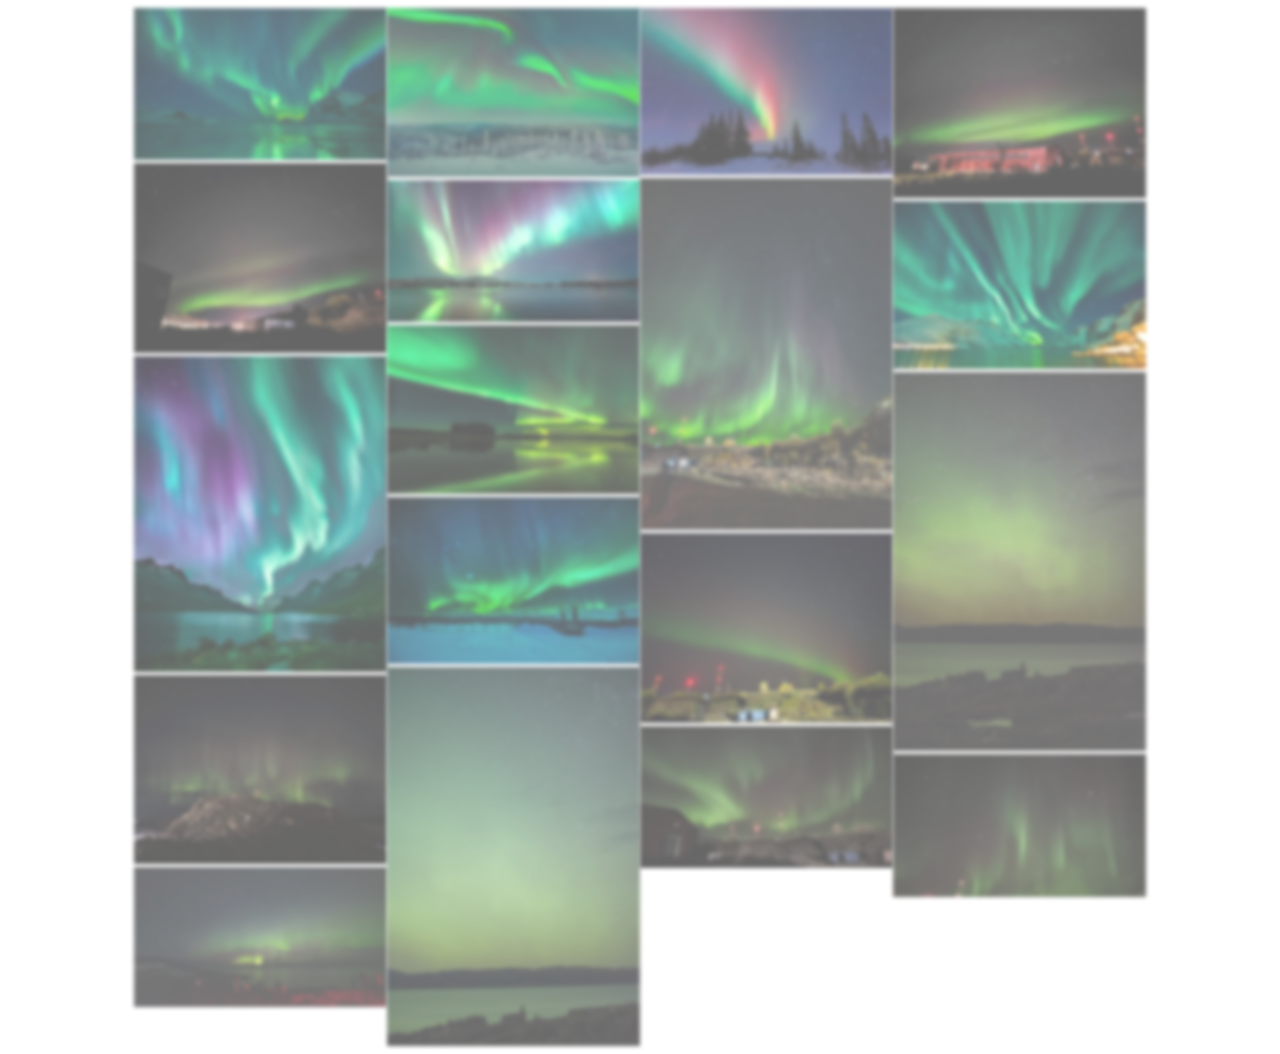
<file: gallery2/index.html>
<!DOCTYPE html>
<html lang="en">
<head>
	<meta charset="UTF-8">
	<meta name="viewport" content="width=device-width, initial-scale=1.0">
	<title>северные сияния</title>
	<link rel="stylesheet" href="css/main.css">
	<link rel="stylesheet" href="css/media.css">
</head>
<body>
	<main class="main">
		<div class="img-box">
			<a href="img/1.jpeg" class="img-wrapper" target="_blank"><img src="img/1.jpeg" alt="aurora" class="image"></a>
			<a href="img/2.jpg" class="img-wrapper" target="_blank"><img src="img/2.jpg" alt="aurora" class="image"></a>
			<a href="img/3.jpeg" class="img-wrapper" target="_blank"><img src="img/3.jpeg" alt="aurora" class="image"></a>
			<a href="img/4.jpg" class="img-wrapper" target="_blank"><img src="img/4.jpg" alt="aurora" class="image"></a>
			<a href="img/5.jpg" class="img-wrapper" target="_blank"><img src="img/5.jpg" alt="aurora" class="image"></a>
			<a href="img/6.jpg" class="img-wrapper" target="_blank"><img src="img/6.jpg" alt="aurora" class="image"></a>
			<a href="img/7.jpg" class="img-wrapper" target="_blank"><img src="img/7.jpg" alt="aurora" class="image"></a>
			<a href="img/8.jpg" class="img-wrapper" target="_blank"><img src="img/8.jpg" alt="aurora" class="image"></a>
			<a href="img/9.jpg" class="img-wrapper" target="_blank"><img src="img/9.jpg" alt="aurora" class="image"></a>
			<a href="img/10.jpg" class="img-wrapper" target="_blank"><img src="img/10.jpg" alt="aurora" class="image"></a>
			<a href="img/11.jpg" class="img-wrapper" target="_blank"><img src="img/11.jpg" alt="aurora" class="image"></a>
			<a href="img/12.jpg" class="img-wrapper" target="_blank"><img src="img/12.jpg" alt="aurora" class="image"></a>
			<a href="img/13.jpg" class="img-wrapper" target="_blank"><img src="img/13.jpg" alt="aurora" class="image"></a>
			<a href="img/14.jpg" class="img-wrapper" target="_blank"><img src="img/14.jpg" alt="aurora" class="image"></a>
			<a href="img/15.jpg" class="img-wrapper" target="_blank"><img src="img/15.jpg" alt="aurora" class="image"></a>
			<a href="img/16.jpg" class="img-wrapper" target="_blank"><img src="img/16.jpg" alt="aurora" class="image"></a>
			<a href="img/17.jpg" class="img-wrapper" target="_blank"><img src="img/17.jpg" alt="aurora" class="image"></a>
			<a href="img/18.jpg" class="img-wrapper" target="_blank"><img src="img/18.jpg" alt="aurora" class="image"></a>
		</div>
	</main>
</body>
</html>
</file>
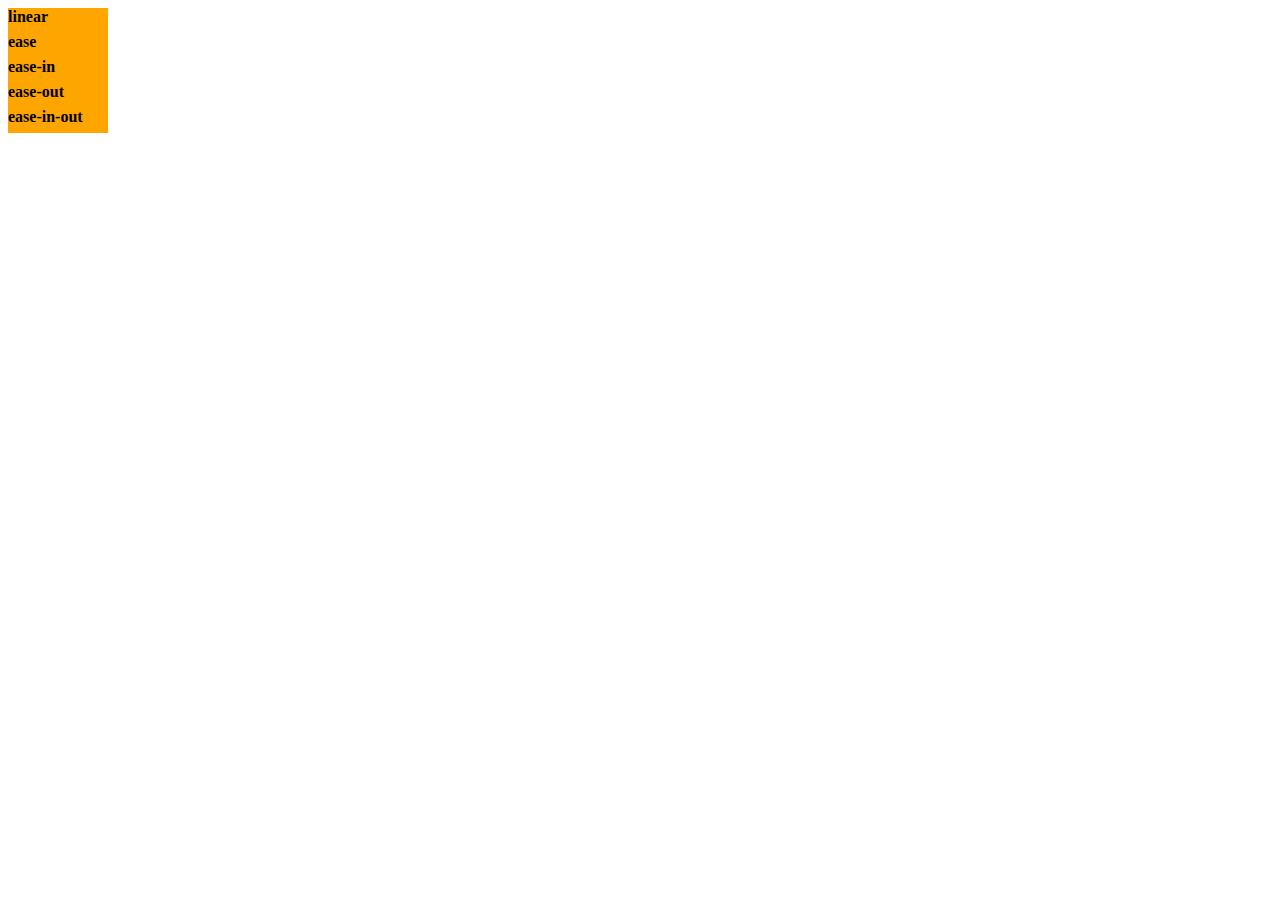
<file: anim2.html>
<!DOCTYPE html>
<html lang="en">
<head>
	<meta charset="UTF-8">
	<meta name="viewport" content="width=device-width, initial-scale=1.0">
	<title>Анимация: пример2</title>
	<style>
		div{
			width: 100px;
			height: 25px;
			background-color: orange;
			animation: mymove 7s infinite;
			font-weight: bolder;
			position: relative;
		}
		#div1{animation-timing-function: linear;}
		#div2{animation-timing-function: ease;}
		#div3{animation-timing-function: ease-in;}
		#div4{animation-timing-function: ease-out;}
		#div5{animation-timing-function: ease-in-out;}
		@keyframes mymove {
			from {left: 0px;} 
			to {left: 550px;}
		}
	</style>
</head>
<body>
	<div id="div1">linear</div>
	<div id="div2">ease</div>	
	<div id="div3">ease-in</div>
	<div id="div4">ease-out </div>	
	<div id="div5">ease-in-out</div>
</body>
</html>
</file>
<file: gallery2/css/main.css>
.img-box{
	column-count: 4;
	column-gap: 0;
	width: 80%;
	max-width: 1400px;
	margin: auto;

}
.image{
	max-width: 100%;
	display: block;
}
.img-wrapper + .img-wrapper{
	margin: 3px 0;
}
.img-wrapper{
	display: block;
	opacity: 0.6;
	transition: 0.4s;
	filter: blur(2px);
}
.img-wrapper:hover{
	opacity: 1;
	filter: blur(0px);
}
</file>
<file: gallery2/css/media.css>
@media all and (max-width: 1024px){
	.img-box{
		width: 90%;
		column-count: 3;
	}
}
@media all and (max-width: 760px){
	.img-box{
		width: 100%;
		column-count: 2;
	}
}
@media all and (max-width: 500px){
	.img-box{
		column-count: 1;
	}
}

@media all and (max-width: 1200px){
	.img-wrapper{
		opacity: 1;
		filter: sepia(1.3);
	}
}
</file>
